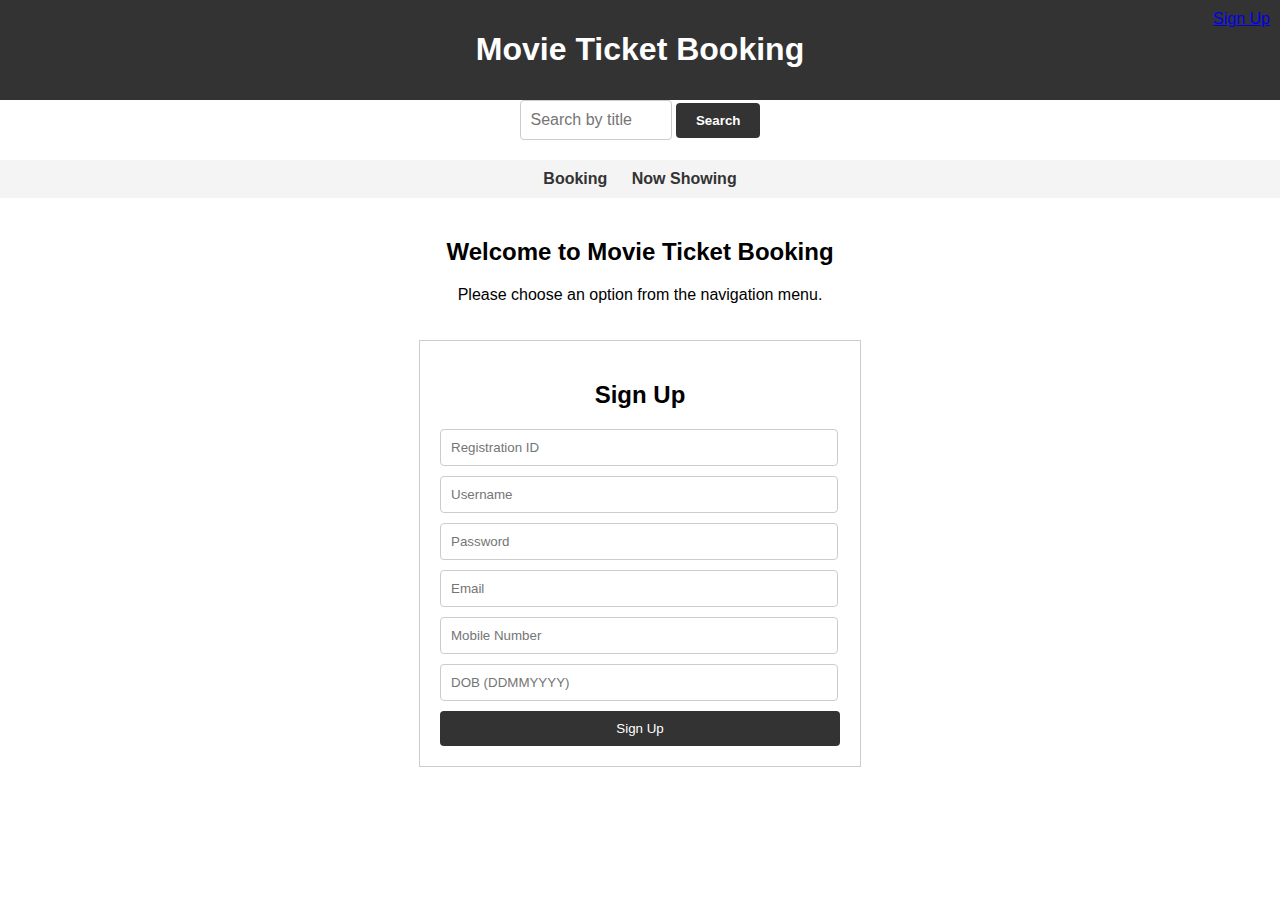
<file: index.html>
<!DOCTYPE html>
<html lang="en">
  <head>
    <meta charset="UTF-8" />
    <meta http-equiv="X-UA-Compatible" content="IE=edge" />
    <meta name="viewport" content="width=device-width, initial-scale=1.0" />
    <link rel="stylesheet" href="./style.css" />
    <title>Movie Ticket Booking</title>
  </head>
  <body>
    <header>
      <h1>Movie Ticket Booking</h1>
      <a href="#" class="signup-button">Sign Up</a>
    </header>

    <div class="search-container">
      <input type="text" id="search-input" placeholder="Search by title" />
      <button id="search-button">Search</button>
    </div>

    <div id="search-results"></div>
    <nav>
      <a href="booking.html">Booking</a>
      <a href="nowshowing.html">Now Showing</a>
    </nav>

    <div class="container">
      <h2>Welcome to Movie Ticket Booking</h2>
      <p>Please choose an option from the navigation menu.</p>
    </div>
    <div class="signup-form" id="signup-form">
      <h2>Sign Up</h2>
      <form>
        <input
          type="text"
          id="registration-id"
          placeholder="Registration ID"
          required
        />
        <input
          type="text"
          id="username"
          placeholder="Username"
          pattern="[A-Za-z]+"
          required
        />
        <input
          type="password"
          id="password"
          placeholder="Password"
          pattern="(?=.*\d)(?=.*[a-z])(?=.*[A-Z])(?=.*[!@#$%^&*]).{8,}"
          required
        />
        <input type="email" id="email" placeholder="Email" required />
        <input
          type="tel"
          id="mobile-number"
          placeholder="Mobile Number"
          pattern="[0-9]{10}"
          required
        />
        <input
          type="text"
          id="dob"
          placeholder="DOB (DDMMYYYY)"
          pattern="[0-9]{8}"
          required
        />
        <button type="submit">Sign Up</button>
      </form>
    </div>
    <script src="./script.js"></script>
  </body>
</html>
</file>
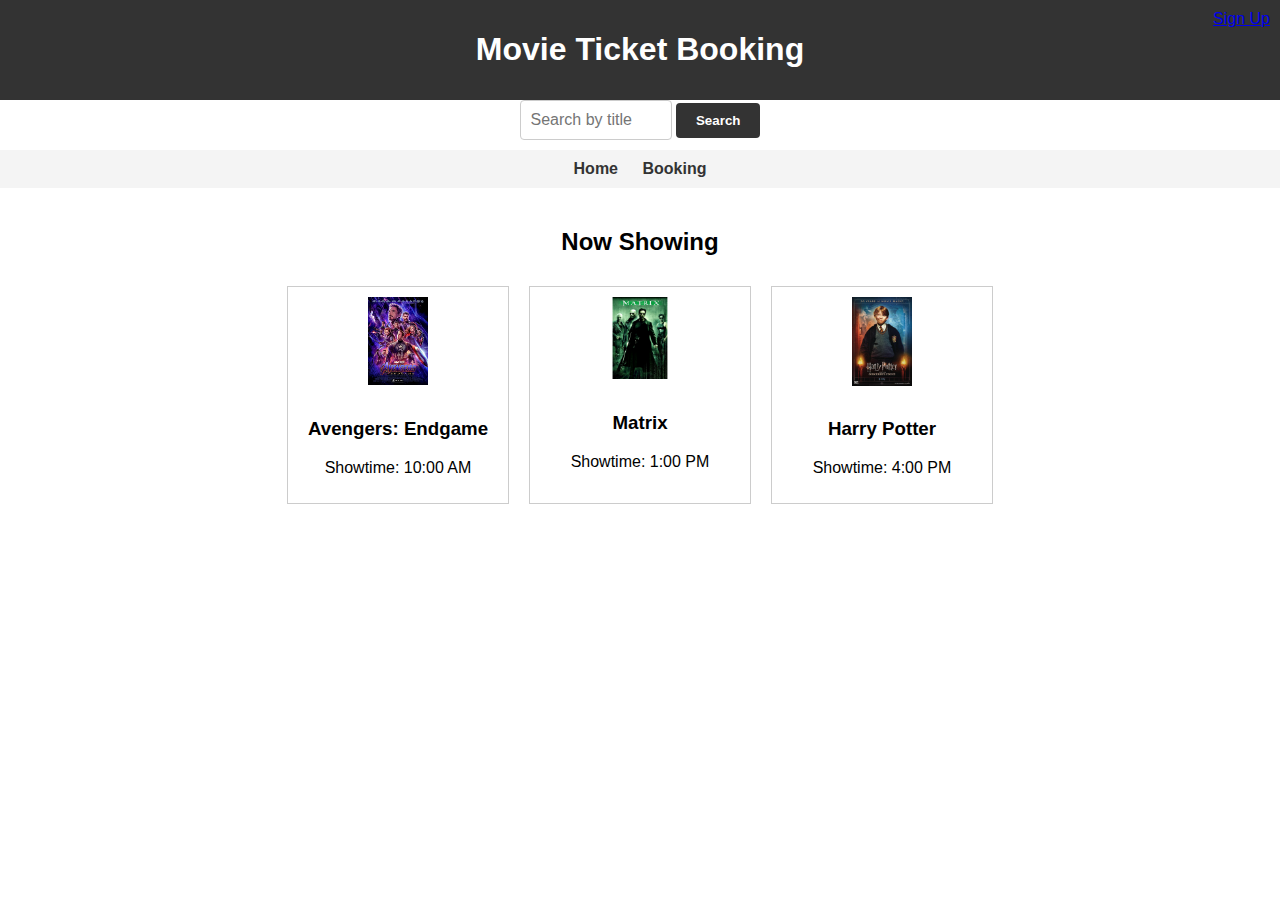
<file: nowshowing.html>
<!DOCTYPE html>
<html lang="en">
  <head>
    <meta charset="UTF-8" />
    <meta http-equiv="X-UA-Compatible" content="IE=edge" />
    <meta name="viewport" content="width=device-width, initial-scale=1.0" />
    <link rel="stylesheet" href="./style.css" />
    <title>Movie Ticket Booking</title>
  </head>
  <body>
    <header>
      <h1>Movie Ticket Booking</h1>
      <a href="#" class="signup-button">Sign Up</a>
    </header>

    <div class="search-container">
      <input type="text" id="search-input" placeholder="Search by title" />
      <button id="search-button">Search</button>
    </div>

    <nav>
      <a href="index.html">Home</a>
      <a href="booking.html">Booking</a>
    </nav>

    <div class="container">
      <h2>Now Showing</h2>
      <div class="movie-list">
        <div class="movie-card">
          <img src="./img/movie1.jpg" alt="Movie 1" />
          <h3>Avengers: Endgame</h3>
          <p>Showtime: 10:00 AM</p>
        </div>

        <div class="movie-card">
          <img src="./img/movie3.jpg" alt="Movie 2" />
          <h3>Matrix</h3>
          <p>Showtime: 1:00 PM</p>
        </div>

        <div class="movie-card">
          <img src="./img/movie4.jpg" alt="Movie 3" />
          <h3>Harry Potter</h3>
          <p>Showtime: 4:00 PM</p>
        </div>
      </div>
    </div>
    <script src="./script.js"></script>
  </body>
</html>
</file>
<file: style.css>
body {
    font-family: Arial, sans-serif;
    margin: 0;
    padding: 0;
  }
  
  header {
    background-color: #333;
    color: #fff;
    padding: 10px;
    text-align: center;
  }
  
  nav {
    background-color: #f4f4f4;
    padding: 10px;
    text-align: center;
  }
  
  nav a {
    margin: 10px;
    text-decoration: none;
    color: #333;
    font-weight: bold;
  }
  
  .container {
    max-width: 800px;
    margin: 0 auto;
    padding: 20px;
  }
  
  h2 {
    text-align: center;
  }
  
  .movie-list {
    display: flex;
    flex-wrap: wrap;
    justify-content: center;
  }
  
  .movie-card {
    width: 200px;
    margin: 10px;
    padding: 10px;
    border: 1px solid #ccc;
    text-align: center;
  }
  
  .movie-card img {
    max-width: 100%;
    height: auto;
    margin-bottom: 10px;
  }
  
  .booking-form {
    text-align: center;
  }
  
  .seat {
    display: inline-block;
    width: 20px;
    height: 20px;
    margin: 5px;
    background-color: rgb(204, 204, 204);
    border-radius: 4px;
  }
  
  .seat.booked {
    background-color: #f00;
    cursor: not-allowed;
  }
  
  .seat.selected {
    background-color: #ff0;
  cursor: pointer;
  }
  

  .booking-btn {
    margin-top: 10px;
    padding: 10px 20px;
    background-color: #333;
    color: #fff;
    border: none;
    border-radius: 4px;
    font-weight: bold;
    cursor: pointer;
  }
  p{
    text-align: center;
  }

  .signup-button {
    position: absolute;
    top: 10px;
    right: 10px;
  }
  
  .signup-form {
    max-width: 400px;
    margin: 0 auto;
    padding: 20px;
    border: 1px solid #ccc;
  }
  
  .signup-form h2 {
    text-align: center;
  }
  
  .signup-form input {
    width: 94%;
    padding: 10px;
    margin-bottom: 10px;
    border: 1px solid #ccc;
    border-radius: 4px;
  }
  
  .signup-form button {
    width: 100%;
    padding: 10px;
    background-color: #333;
    color: #fff;
    border: none;
    border-radius: 4px;
    cursor: pointer;
  }
  
  .error {
    color: red;
    font-size: 12px;
  }

  img{
    width: 30%;
  }

  .movie-selection{
    text-align: center;
  }
  
  .movie-details{
    text-align: center;
  }

  .seat.selected {
    background-color: #ff0;
    cursor: pointer;
  }
  
  #selected-seats-label {
    font-weight: bold;
    margin-top: 10px;
  }
  
  #selected-seats,
  #total-price {
    font-weight: bold;
  }

  .search-container {
    text-align: center;
    margin-bottom: 10px;
  }
  
  #search-input {
    padding: 10px;
    width: 130px;
    font-size: 16px;
    border: 1px solid #ccc;
    border-radius: 4px;
  }
  
  #search-button {
    padding: 10px 20px;
    background-color: #333;
    color: #fff;
    border: none;
    border-radius: 4px;
    font-weight: bold;
    cursor: pointer;
  }
  
  #search-results {
    margin-top: 20px;
  }
</file>
